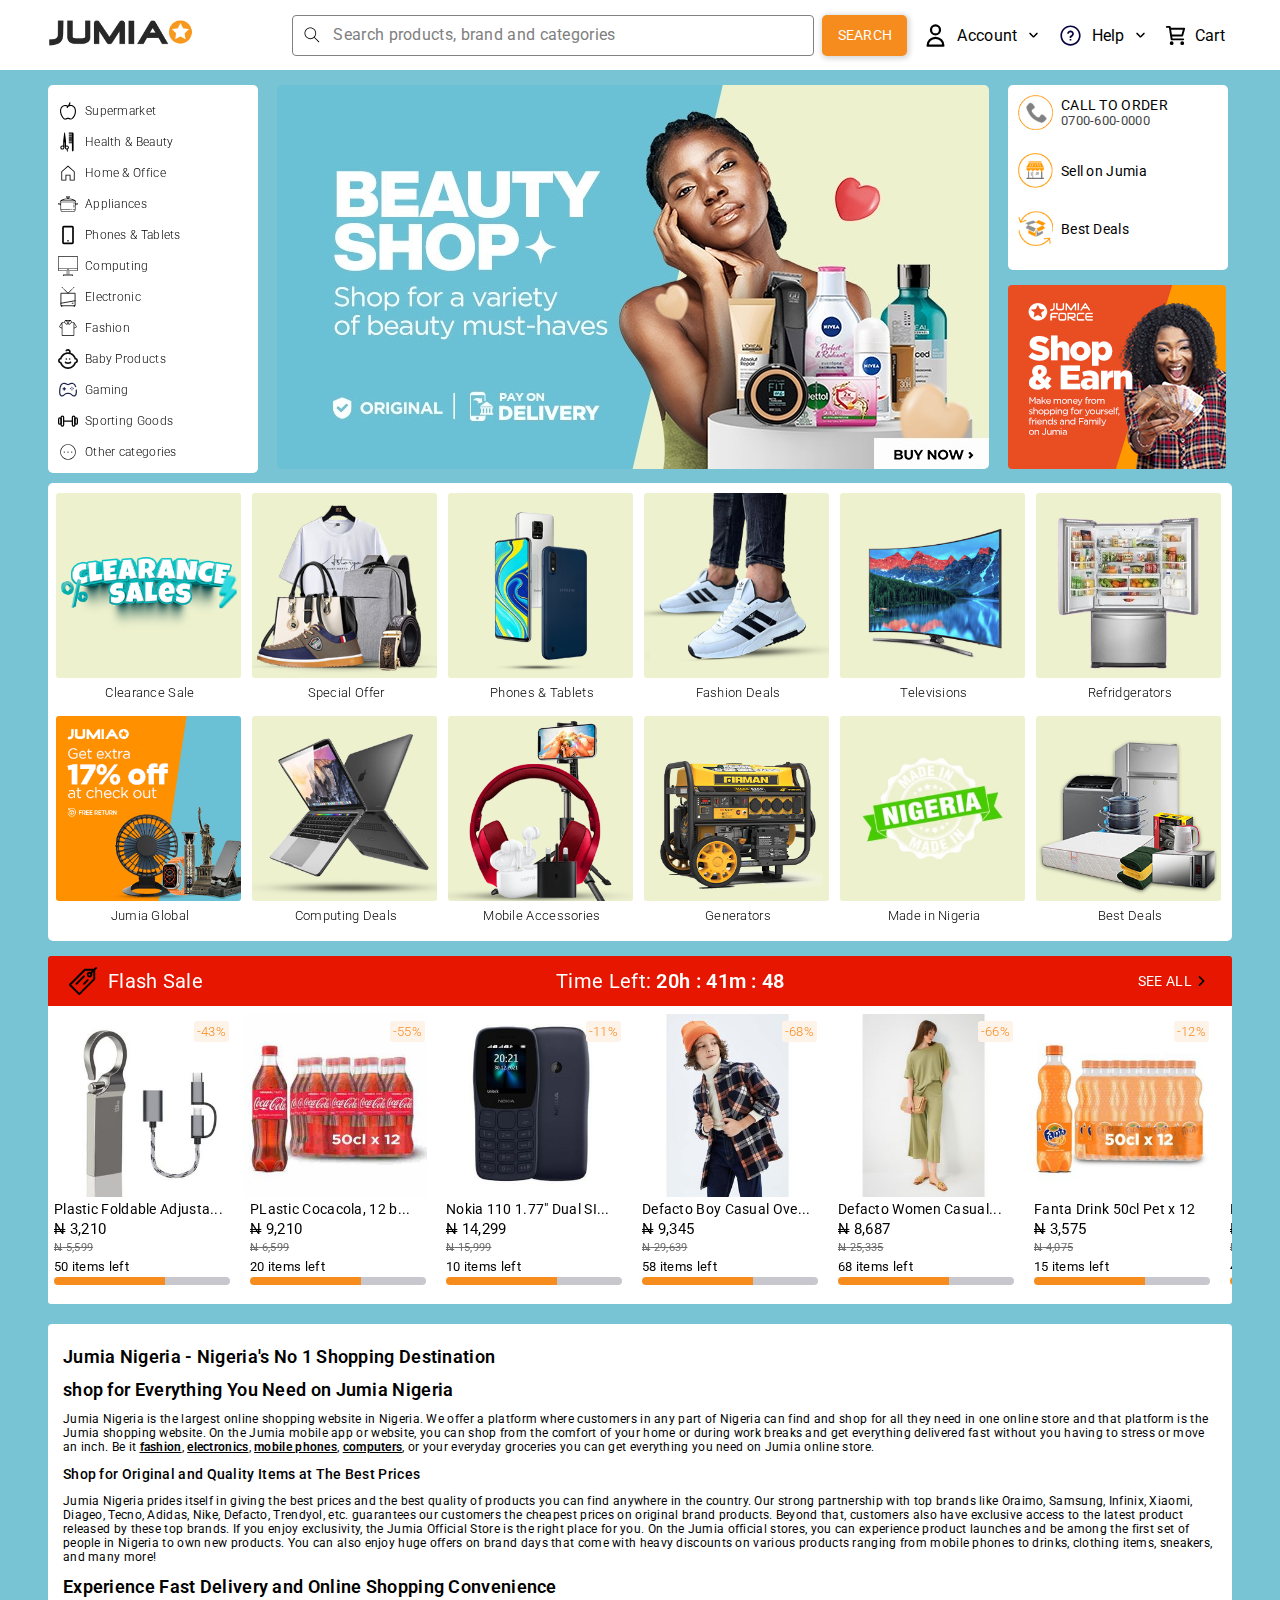
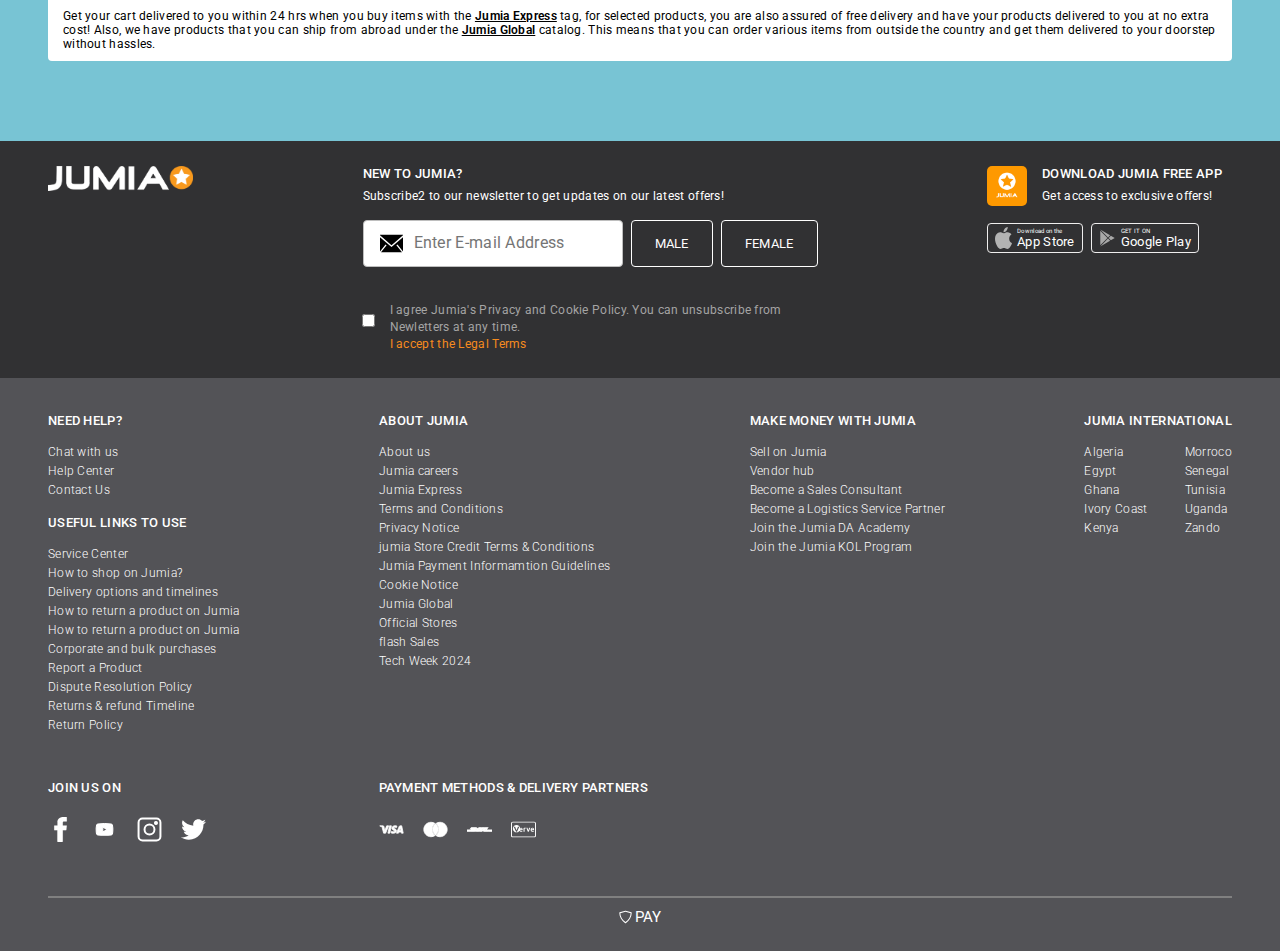
<file: html/jumia.html>
<!DOCTYPE html>
<html>
    <head>
        <title>Jumia Home page</title>
        <meta name="viewport" content="width=device-width, initial-scale=1.0">
       <!--<meta http-equiv="refresh" content="5">-->
       <link rel="preconnect" href="https://fonts.googleapis.com">
       <link rel="preconnect" href="https://fonts.gstatic.com" crossorigin>
       <link href="https://fonts.googleapis.com/css2?family=Roboto:ital,wght@0,100;0,300;0,400;0,500;0,700;0,900;1,100;1,300;1,400;1,500;1,700;1,900&display=swap" rel="stylesheet">
        <link rel="stylesheet" href="/css/jumia.css">
        <link rel="stylesheet" href="/css/header.css">
        <link rel="stylesheet" href="/css/first-grid.css">
        <link rel="stylesheet" href="/css/first-grid-hover.css">
        <link rel="stylesheet" href="/css/second-grid.css">
        <link rel="stylesheet" href="/css/footer.css">
        <link rel="stylesheet" href="/css/other-info.css">
    </head>

    <body>
    <div class="body">

        <div class="test">
            <div class="header">
                <div class="left-section">
                    <img src="/icons/Jumia-Logo.png">
                </div>
                <div class="right-section">
                                    <div class="middle-section">
                    <div class="middle1">
                        <div class="search-div">
                            <img src="/icons/search.svg">
                            <input type="text" class="search" placeholder="Search products, brand and categories" size="50">
                        </div>
                        <button class="search-btn">SEARCH</button>
                    </div>
                </div>
                    <div class="one">
                        <img class="user" src="/icons/user.svg">
                        <div>Account</div>
                        <img class="dropdown" src="/icons/dropdown.svg">
                    </div>
                    <div class="one">
                        <img class="user" src="/icons/help.svg">
                        <div>Help</div>
                        <img class="dropdown" src="/icons/dropdown.svg">
                    </div>
                    <div class="one">
                        <img class="user uwer" src="/icons/cart.svg">
                        <div>Cart</div>
                    </div>
                </div>
            </div>
        </div>


        <div class="first-grid">
            <div class="side-container">
                <div class="side">
                    <img class="side-icon" src="/icons/apple.svg">
                    <div class="side-main-text">Supermarket</div>
                    <div class="hover-container hover1">
                        <div class="hrt"></div>
                        <div class="first-row">
                            <div class="hover-head1">
                                <p class="heading">FOOD CUPBOARD</p>
                                <hr class="hrl">
                                <p class="normal">Grains & Rice</p>
                                <p class="normal">Pasta & Noodles</p>
                                <p class="normal">Breakfast Foods</p>
                                <p class="normal">Herbs, Spices & Seasoning</p>
                                <p class="normal">Flours & Meals</p>
                                <p class="normal">Malt Drinks</p>
                                <p class="normal">Coffee</p>
                                <p class="normal">Water</p>
                                <p class="normal">Cooking Oil</p>
                                <p class="normal">Juices</p>
                                <p class="normal">Canned & Packaged Foods</p>
                                <p class="normal">Candy & Chocolate</p>
                                <p class="normal">Syrups, Sugars & Sweeteners</p>
                            </div>
                        </div>
                        <div class="second-row">
                            <div class="hover-head">
                                <p class="heading">BEVERAGES</p>
                                <hr class="hrl">
                                <p class="normal">Soft Drink</p>
                                <p class="normal">Milk & Cream</p>
                                <p class="normal">Enery Drink</p>
                                <p class="normal">Bottled Beverages</p>
                            </div>
                            <div class="hover-head-under">
                                <p class="heading">HOUSEHOLD CLEANING</p>
                                <hr class="hrl">
                                <p class="normal">Laundry</p>
                                <p class="normal">Air Freshners</p>
                                <p class="normal">Toilet Paper & Wipes</p>
                                <p class="normal">Bathroom Cleaners</p>
                                <p class="normal">Bathroom Cleaners</p>
                                <p class="normal">Dishwashing</p>
                                <p class="normal">Cleaning Tools</p>
                            </div>
                            <div class="hover-head-under">
                                <p class="heading">BEER, WINE & SPIRITS</p>
                                <hr class="hrl">
                                <p class="normal">Beers</p>
                                <p class="normal">Vodka</p>
                                <p class="normal">Red Wine</p>
                                <p class="normal">Champagne & Sparkling wine</p>
                            </div>
                        </div>
                        <div class="third-row">
                            <div>
                                <p class="heading">BABY PRODUCTS</p>
                                <hr class="hrl">
                                <p class="normal">Disposable Diapers</p>
                                <p class="normal">Bottle Feeding</p>
                                <p class="normal">Wipes & Refill</p>
                            </div>
                        </div>
                    </div>
                </div>
                <div class="side">
                    <img class="side-icon" src="/icons/beauty.svg">
                    <div class="side-main-text">Health & Beauty</div>
                    <div class="hover-container hover2">
                        <div class="hrt"></div>
                        <div class="first-row">
                            <div class="hover-head20">
                                <p class="heading">MAKE UP</p>
                                <hr class="hrl">
                                <p class="normal">Concealers & Color Correctors</p>
                                <p class="normal">Foundation</p>
                                <p class="normal">Powder</p>
                                <p class="normal">Lipstick</p>
                                <p class="normal">Eyeliner & Kajal</p>
                                <p class="normal">Mascara</p>
                            </div>
                            <div class="hover-head20 margin">
                                <p class="heading">PERSONAL CARE</p>
                                <hr class="hrl">
                                <p class="normal">Skin Care</p>
                                <p class="normal">Bath & Bathing Accessories</p>
                                <p class="normal">Sunscreens & Tanning Products</p>
                                <p class="normal">Contraceptives & Lubricants</p>
                                <p class="normal">Piercing & Tattoo Supplies</p>
                                <p class="normal">Deodorants & Antirespirants</p>
                                <p class="normal">Lip Care</p>
                            </div>
                        </div>
                        <div class="second-row">
                            <div class="hover-head">
                                <p class="heading">FRAGRANCES</p>
                                <hr class="hrl">
                                <p class="normal">Women's</p>
                                <p class="normal">Men's</p>
                            </div>
                            <div class="hover-head">
                                <p class="heading margin2">HAIR CARE</p>
                                <hr class="hrl">
                                <p class="normal">Hair Accessories</p>
                                <p class="normal">Hair Cutting Tools</p>
                                <p class="normal">Shampoo & Conditioner</p>
                                <p class="normal">Wigs & Accessories</p>
                            </div>
                            <div class="hover-head">
                                <p class="heading">ORAL CARE</p>
                                <hr class="hrl">
                                <p class="normal">Teeth Whitening</p>
                                <p class="normal">Toothbrushes</p>
                                <p class="normal">Toothpaste</p>
                            </div>
                        </div>
                        <div class="third-row">
                            <div class="hover-head">
                                <p class="heading">HEALTH CARE</p>
                                <hr class="hrl">
                                <p class="normal">First Aid</p>
                                <p class="normal">Medical Supplies & Equipment</p>
                                <p class="normal">ALternative Medicine</p>
                                <p class="normal">Feminine Care</p>
                                <p class="normal">Diabetes Care</p>
                            </div>
                            <div class="hover-head">
                                <p class="heading">VITAMINS & DIETARY SUPPLEMENTS</p>
                                <hr class="hrl">
                                <p class="normal">Herbal Suppplements</p>
                                <p class="normal">Vitamins & Minerals</p>
                                <p class="normal">Supplements</p>
                                <p class="normal">Multi & Parental Vitamins</p>
                            </div>
                        </div>
                    </div>
                </div>
                <div class="side">
                    <img class="side-icon" src="/icons/home.svg">
                    <div class="side-main-text">Home & Office</div>
                    <div class="hover-container hover3">
                        <div class="hrt"></div>
                        <div class="first-row">
                            <div class="hover-head3">
                                <p class="heading">HOME & KITCHEN</p>
                                <hr class="hrl">
                                <p class="normal">Bath</p>
                                <p class="normal">Bedding</p>
                                <p class="normal">Home Decor</p>
                                <p class="normal">Home Furniture</p>
                                <p class="normal">Vacuums & Floor Care</p>
                                <p class="normal">Wall Art</p>
                                <p class="normal">Cookware</p>
                                <p class="normal">Bakeware</p>
                                <p class="normal">Small Appliances</p>
                                <p class="normal">Cutlery & Knife Accessories</p>
                            </div>
                        </div>
                        <div class="second-row">
                            <div class="hover-head3">
                                <p class="heading">OFFICE PRODUCTS</p>
                                <hr class="hrl">
                                <p class="normal">Office & school Supplies</p>
                                <p class="normal">Office & Furniture Lighting</p>
                                <p class="normal">Packaging Materials</p>
                            </div>
                        </div>
                        <div class="third-row">
                            <div class="hover-head3">
                                <p class="heading">HOME & KITCHEN FURNITURE</p>
                                <hr class="hrl">
                                <p class="normal">Kitchen & Dining</p>
                                <p class="normal">Lighting</p>
                                <p class="normal">Stationery</p>
                                <p class="normal">Storage & Organization</p>
                            </div>
                        </div>
                    </div>
                </div>
                <div class="side">
                    <img class="side-icon" src="/icons/pot.svg">
                    <div class="side-main-text">Appliances</div>
                    <div class="hover-container hover4">
                        <div class="hrt"></div>
                        <div class="first-row">
                            <div class="hover-head">
                                <p class="heading">SMALL APPLIANCES</p>
                                <hr class="hrl">
                                <p class="normal">Blenders</p>
                                <p class="normal">Deep Fryers</p>
                                <p class="normal">Juicers</p>
                                <p class="normal">Air Fryers</p>
                                <p class="normal">Rice Cookers</p>
                                <p class="normal">Toasters & Ovens</p>
                                <p class="normal">Microwaves</p>
                                <p class="normal">Bundles</p>
                                <p class="normal">Vacuum Cleaners</p>
                                <p class="normal">Kettles</p>
                                <p class="normal">Yam Pounders</p>
                                <p class="normal">Irons</p>
                            </div>
                        </div>
                        <div class="second-row">
                            <div class="hover-head">
                                <p class="heading">LARGE APPLIANCES</p>
                                <hr class="hrl">
                                <p class="normal">Washing Machines</p>
                                <p class="normal">Fridges</p>
                                <p class="normal">Freezers</p>
                                <p class="normal">Air Conditioners</p>
                                <p class="normal">Heaters</p>
                                <p class="normal">Fans</p>
                                <p class="normal">Air Purifiers</p>
                                <p class="normal">Water Dispensers</p>
                                <p class="normal">Generators & Inverters</p>
                            </div>
                        </div>
                        <div class="third-row">
                            <div>
                                <p class="normal">Nexus</p>
                                <p class="normal">TCL</p>
                                <p class="normal">Hisense</p>
                                <p class="normal">PolyStar</p>
                            </div>
                        </div>
                    </div>
                </div>
                <div class="side">
                    <img class="side-icon" src="/icons/phone.svg">
                    <div class="side-main-text">Phones & Tablets</div>
                    <div class="hover-container hover5">
                        <div class="hrt"></div>
                        <div class="first-row">
                            <div class="hover-head">
                                <p class="heading">MOBILE PHONES</p>
                                <hr class="hrl">
                                <p class="normal">Smartphones</p>
                                <p class="normal">Android Phones</p>
                                <p class="normal">iPhones</p>
                                <p class="normal">Basic Phones</p>
                                <p class="normal">Refurbished Phones</p>
                                <p class="normal">Rugged Phones</p>
                            </div>
                            <div class="hover-head">
                                <p class="heading">TABLETS</p>
                                <hr class="hrl">
                                <p class="normal">iPad</p>
                                <p class="normal">Android Tablets</p>
                                <p class="normal">Educational Tablets</p>
                                <p class="normal">Table Accessories</p>
                            </div>
                        </div>
                        <div class="second-row">
                            <div class="hover-head">
                                <p class="heading">MOBILE ACCESSORIES</p>
                                <hr class="hrl">
                                <p class="normal">Accessory Kits</p>
                                <p class="normal">Adapter</p>
                                <p class="normal">Batteries</p>
                                <p class="normal">Battery Chargers</p>
                                <p class="normal">Bluetooth Headsets</p>
                                <p class="normal">Cables</p>
                                <p class="normal">Car Accessories</p>
                                <p class="normal">Chargers</p>
                                <p class="normal">Earphones & Headsets</p>
                                <p class="normal">MicroSD Cards</p>
                                <p class="normal">Screenn Protectors</p>
                                <p class="normal">Selfie Sticks & Tripods</p>
                                <p class="normal">Smart Watches</p>
                                <p class="normal">Power Banks</p>
                            </div>
                        </div>
                        <div class="third-row">
                            <div class="hover-head">
                                <p class="heading">TOP SMARTPHONES</p>
                                <hr class="hrl">
                                <p class="normal">iPhone 15 & 15 Pro Max</p>
                                <p class="normal">Samsung Galaxy S24 & S24 Ultra</p>
                                <p class="normal">Tecno Spark 20 & 20 Pro</p>
                                <p class="normal">itel S23 & S23 PLus</p>
                                <p class="normal">Infinix Smart 8</p>
                                <p class="normal">Xioami redmi 13c</p>
                                <p class="normal">Tecno Pop 8</p>
                                <p class="normal">itel A70</p>
                            </div>
                            <div class="hover-head">
                                <p class="heading">TOP PHONE BRANDS</p>
                                <hr class="hrl">
                                <p class="normal">Samsung</p>
                                <p class="normal">Apple</p>
                                <p class="normal">Xiaomi</p>
                                <p class="normal">itel</p>
                                <p class="normal">Tecno</p>
                            </div>
                        </div>
                    </div>
                </div>
                <div class="side">
                    <img class="side-icon" src="/icons/computer.svg">
                    <div class="side-main-text">Computing</div>
                    <div class="hover-container hover6">
                        <div class="hrt"></div>
                        <div class="first-row">
                            <div class="hover-head4">
                                <p class="heading">COMPUTERS</p>
                                <hr class="hrl">
                                <p class="normal">Desktops</p>
                                <p class="normal">Laptops</p>
                                <p class="normal">Macbooks</p>
                                <p class="normal">Gaming Laptops</p>
                                <p class="normal">HP Elitebook</p>
                                <p class="normal">Dell Latitude</p>
                                <p class="normal">Lenovo Thinkpad</p>
                                <p class="normal">Asus Zenbook</p>
                            </div>
                            <div class="hover-head4">
                                <p class="heading">DATA STORAGE</p>
                                <hr class="hrl">
                                <p class="normal">External Hard Drives</p>
                                <p class="normal">USB Flash Drives</p>
                                <p class="normal">External Solid State</p>
                            </div>
                        </div>
                        <div class="second-row">
                            <div class="hover-head4">
                                <p class="heading">PRINTERS</p>
                                <hr class="hrl">
                                <p class="normal">Inkjet Printers</p>
                                <p class="normal">Laser Printers</p>
                                <p class="normal">Printer Ink & Toner</p>
                            </div>
                            <div class="hover-head4">
                                <p class="heading">COMPUTER ACCESSORIES</p>
                                <hr class="hrl">
                                <p class="normal">keyboard & Mice</p>
                                <p class="normal">PC Gaming Hardware</p>
                                <p class="normal">Uninterrupted Power Supply</p>
                                <p class="normal">Memory Cards</p>
                                <p class="normal">Batteries</p>
                                <p class="normal">Scanners</p>
                                <p class="normal">Bluetooth Keyboards</p>
                                <p class="normal">Bluetooth Mouse</p>
                            </div>
                        </div>
                        <div class="third-row">
                            <div class="hover-head4">
                                <p class="heading">TOP BRANDS</p>
                                <hr class="hrl">
                                <p class="normal">HP</p>
                                <p class="normal">Lenovo</p>
                                <p class="normal">Apple</p>
                                <p class="normal">ASUS</p>
                                <p class="normal">Huawei</p>
                                <p class="normal">Microsoft</p>
                                <p class="normal">KIngston</p>
                                <p class="normal">Seagate</p>
                                <p class="normal">Samsung</p>
                                <p class="normal">Sandisk</p>
                                <p class="normal">Toshiba</p>
                            </div>
                        </div>
                    </div>
                </div>
                <div class="side">
                    <img class="side-icon" src="/icons/television.svg">
                    <div class="side-main-text">Electronic</div>
                    <div class="hover-container hover7">
                        <div class="hrt"></div>
                        <div class="first-row">
                            <div class="hover-head">
                                <p class="heading">TELEVISION & VIDEO</p>
                                <hr class="hrl">
                                <p class="normal">Televisions</p>
                                <p class="normal">Smart TVs</p>
                                <p class="normal">LED & LCD TVs</p>
                                <p class="normal">QLED & OLED TVs</p>
                                <p class="normal">Curved TVs</p>
                                <p class="normal">LG TV</p>
                                <p class="normal">Hisesne TV</p>
                                <p class="normal">Samsung TV</p>
                                <p class="normal">Smart TV 32 Inches</p>
                                <p class="normal">Smart TV 43 Inches</p>
                                <p class="normal">Smart TV 55 Inches</p>
                                <p class="normal">TV Accessories</p>
                                <p class="normal">DVD Players & Recorders</p>
                            </div>
                        </div>
                        <div class="second-row">
                            <div class="hover-head">
                                <p class="heading">CAMERAS & PHOTOS</p>
                                <hr class="hrl">
                                <p class="normal">Digital Cameras</p>
                                <p class="normal">Projectors</p>
                                <p class="normal">VIdeo surveillance</p>
                                <p class="normal">CCTV Cameras</p>
                                <p class="normal">Campact Cameras</p>
                                <p class="normal">SLR DIgital Camera</p>
                                <p class="normal">Professional Video Cameras</p>
                                <p class="normal">Sport &b Action Cameras</p>
                                <p class="normal">Instant Cameras</p>
                                <p class="normal">Drones with Camera</p>
                                <p class="normal">Nikon</p>
                            </div>
                        </div>
                        <div class="third-row">
                            <div class="hover-head">
                                <p class="heading">HOME AUDIO</p>
                                <hr class="hrl">
                                <p class="normal">Home Theatre System</p>
                                <p class="normal">Recievers & Amplifiers</p>
                                <p class="normal">LG Home Theater System</p>
                                <p class="normal">Hisense Sound Bar</p>
                                <p class="normal">Bluetooth Speakers</p>
                                <p class="normal">Subwoofers</p>
                                <p class="normal">LG</p>
                                <p class="normal">JBL</p>
                            </div>
                            <div class="hover-head">
                                <p class="heading">GENERATORS & PORTABLE POWER</p>
                                <hr class="hrl">
                                <p class="normal">Generators</p>
                                <p class="normal">Power Inverters</p>
                                <p class="normal">Solar & Wind Power</p>
                                <p class="normal">Stabilizers</p>
                                <p class="normal">Batteries</p>
                                <p class="normal">Lithium Battery</p>
                                <p class="normal">Battery Charger</p>
                            </div>
                        </div>
                    </div>
                </div>
                <div class="side">
                    <img class="side-icon" src="/icons/shirt.svg">
                    <div class="side-main-text">Fashion</div>
                    <div class="hover-container hover8">
                        <div class="hrt"></div>
                        <div class="first-row">
                            <div class="hover-head">
                                <p class="heading">WOMEN'S FASHION</p>
                                <hr class="hrl">
                                <p class="normal">Clothing</p>
                                <p class="normal">Shoes</p>
                                <p class="normal">Accessories</p>
                                <p class="normal">Handbags & Wallet</p>
                                <p class="normal">Underwear & Sleepwear</p>
                                <p class="normal">Maternity</p>
                                <p class="normal">Dresses</p>
                                <p class="normal">Traditional</p>
                                <p class="normal">Beach & Swimwear</p>
                                <p class="normal">Flats</p>
                                <p class="normal">Women Costumes & Accessories</p>
                            </div>
                            <div class="hover-head">
                                <p class="heading">KID'S FASHION</p>
                                <hr class="hrl">
                                <p class="normal">Boy's Fashion</p>
                                <p class="normal">Girl's Fashion</p>
                            </div>
                        </div>
                        <div class="second-row">
                            <div class="hover-head">
                                <p class="heading">MEN'S FASHION</p>
                                <hr class="hrl">
                                <p class="normal">Clothing</p>
                                <p class="normal">Shoea</p>
                                <p class="normal">Accessories</p>
                                <p class="normal">Traditional & Cultural wear</p>
                                <p class="normal">T-Shirts</p>
                                <p class="normal">Polo shirts</p>
                                <p class="normal">Trousers & Chinos</p>
                                <p class="normal">Sneakers</p>
                                <p class="normal">Jewelry</p>
                                <p class="normal">Jerseys</p>
                            </div>
                            <div class="hover-head">
                                <p class="heading">ALL FASHION</p>
                                <hr class="hrl">
                                <p class="normal">Fabrics</p>
                                <p class="normal">Luggage & Travel Gear</p>
                                <p class="normal">Multi-Pack</p>
                                <p class="normal">Traditional & Cultural wear</p>
                                <p class="normal">Uniforms, Work & Safety</p>
                                <p class="normal">Wedding</p>
                            </div>
                        </div>
                        <div class="third-row">
                            <div class="hover-head">
                                <p class="heading">WATCHES</p>
                                <hr class="hrl">
                                <p class="normal">Men's watches</p>
                                <p class="normal">Women's watches</p>
                            </div>
                            <div class="hover-head">
                                <p class="heading">SUNGLASSES</p>
                                <hr class="hrl">
                                <p class="normal">Men's Sunglasses</p>
                                <p class="normal">Women's Sunglasses</p>
                            </div>
                            <div class="hover-head">
                                <p class="heading">TOP BRANDS</p>
                                <hr class="hrl">
                                <p class="normal">Adidas</p>
                                <p class="normal">DeFacto</p>
                                <p class="normal">Nike</p>
                            </div>
                        </div>
                    </div>
                </div>
                <div class="side">
                    <img class="side-icon" src="/icons/baby.svg">
                    <div class="side-main-text">Baby Products</div>
                    <div class="hover-container hover9">
                        <div class="hrt"></div>
                        <div class="first-row">
                            <div class="hover-head">
                                <p class="heading">APPAREL & ACCESSORIES</p>
                                <hr class="hrl">
                                <p class="normal">Baby Boys</p>
                                <p class="normal">Baby Girl</p>
                            </div>
                            <div class="hover-head">
                                <p class="heading">DIAPERING</p>
                                <hr class="hrl">
                                <p class="normal">Disposable Diapers </p>
                                <p class="normal">Diaper Bags</p>
                                <p class="normal">Wipes & Holders</p>
                            </div>
                            <div class="hover-head">
                                <p class="heading">BABY & TODDLER TOYS</p>
                                <hr class="hrl">
                                <p class="normal">Activity Play Centers</p>
                                <p class="normal">Music & Sound</p>
                                <p class="normal">Bath Toys</p>
                            </div>
                        </div>
                        <div class="second-row">
                            <div class="hover-head">
                                <p class="heading">BATHING & SKIN CARE</p>
                                <hr class="hrl">
                                <p class="normal">Washcloths & Towels</p>
                                <p class="normal">Grooming & Healthcare Kits</p>
                                <p class="normal">Skin Care</p>
                                <p class="normal">Bathing Tubs & seats</p>
                                <p class="normal">Bathroom Safety</p>
                            </div>
                            <div class="hover-head">
                                <p class="heading">FEEDING</p>
                                <hr class="hrl">
                                <p class="normal">Bibs & Burp Cloths</p>
                                <p class="normal">Breastfeeding</p>
                                <p class="normal">Bottle-Feeding</p>
                                <p class="normal">Pacifiers & Accessories</p>
                                <p class="normal">Food Storage</p>
                                <p class="normal">Highchairs & Booster Seats</p>
                                <p class="normal">Solid Feeding</p>
                            </div>
                        </div>
                        <div class="third-row">
                            <div class="hover-head">
                                <p class="heading">GEAR</p>
                                <hr class="hrl">
                                <p class="normal">Backpacks & Carriers</p>
                                <p class="normal">Swings, Jumpers & Bouncers</p>
                                <p class="normal">Walkers</p>
                            </div>
                        </div>
                    </div>
                </div>
                <div class="side">
                    <img class="side-icon" src="/icons/gamepad.svg">
                    <div class="side-main-text">Gaming</div>
                    <div class="hover-container hover10">
                        <div class="hrt"></div>
                        <div class="first-row">
                            <div class="hover-head">
                                <p class="heading">PLAYSTATION</p>
                                <hr class="hrl">
                                <p class="normal">Playstation 5</p>
                                <p class="normal">Playstation 4</p>
                                <p class="normal">PLaystation 3</p>
                                <p class="normal">Playstation</p>
                                <p class="normal">PLaystation Vita</p>
                            </div>
                            <div class="hover-head">
                                <p class="heading">XBOX</p>
                                <hr class="hrl">
                                <p class="normal">XBOX One</p>
                                <p class="normal">XBOX 360</p>
                                <p class="normal">XBOX</p>
                            </div>
                        </div>
                        <div class="second-row">
                            <div class="hover-head">
                                <p class="heading">NINTENDO</p>
                                <hr class="hrl">
                                <p class="normal">Nintendo 3DS</p>
                                <p class="normal">Nintendo DS</p>
                                <p class="normal">Nintendo Switch</p>
                                <p class="normal">Nintendo Wii</p>
                            </div>
                        </div>
                        <div class="third-row">
                            <div class="hover-head">
                                <p class="heading">TOP GAMES</p>
                                <hr class="hrl">
                                <p class="normal">FIFA '23 PS5</p>
                                <p class="normal">PES '23 PS4</p>
                                <p class="normal">God of War</p>
                                <p class="normal">Spiderman</p>
                                <p class="normal">Call of Duty</p>
                                <p class="normal">Assassin's Creed Valhalla</p>
                                <p class="normal">The Last Of Us</p>
                                <p class="normal">The Witcher 3</p>
                                <p class="normal">Metal Gear Solid</p>
                                <p class="normal">Fallout</p>
                                <p class="normal">Madden NFL</p>
                                <p class="normal">far Cry</p>
                                <p class="normal">Grand Theft Auto</p>
                            </div>
                        </div>
                    </div>    
                </div>
                <div class="side">
                    <img class="side-icon" src="/icons/dumbell.svg">
                    <div class="side-main-text">Sporting Goods</div>
                    <div class="hover-container hover11">
                        <div class="hrt"></div>
                        <div class="first-row">
                            <div class="hover-head">
                                <p class="heading">CARDIO TRAINING</p>
                                <hr class="hrl">
                                <p class="normal">Exercise Bikes</p>
                                <p class="normal">Treadmills</p>
                                <p class="normal">Elliptical Trainer</p>
                            </div>
                            <div class="hover-head">
                                <p class="heading">STRENGTH TRAINING EQUIPMENT</p>
                                <hr class="hrl">
                                <p class="normal">Core & Abdominal Trainers</p>
                                <p class="normal">Dumbbells</p>
                                <p class="normal">Bars</p>
                            </div>
                            <div class="hover-head">
                                <p class="heading">ACCESSORIES</p>
                                <hr class="hrl">
                                <p class="normal">Exercise Bands</p>
                                <p class="normal">Exercise Mats</p>
                                <p class="normal">Jump Ropes</p>
                                <p class="normal">SPorts Clothing</p>
                            </div>
                        </div>
                        <div class="second-row">
                            <div class="hover-head">
                                <p class="heading">TEAM SPORTS</p>
                                <hr class="hrl">
                                <p class="normal">Basketball</p>
                                <p class="normal">Team Sport Accessories</p>
                                <p class="normal">Tennis & Racquet Sports</p>
                                <p class="normal">Swimming</p>
                            </div>
                            <div class="hover-head">
                                <p class="heading">OUTDOOR & ADVENTURE</p>
                                <hr class="hrl">
                                <p class="normal">Cycling</p>
                                <p class="normal">Running</p>
                            </div>
                        </div>
                        <div class="third-row"></div>
                    </div>

                </div>
                <div class="side">
                    <img class="side-icon" src="/icons/dots.svg">
                    <div class="side-main-text">Other categories</div>
                    <div class="hover-container hover12">
                        <div class="hrt"></div>
                        <div class="first-row">
                            <div class="hover-head">
                                <p class="heading">TOYS & GAMES</p>
                                <hr class="hrl">
                                <p class="normal">Games</p>
                                <p class="normal">Dress Up & Pretend Play</p>
                                <p class="normal">Sports & Outdoor Play</p>
                                <p class="normal">Top, Toys & Games</p>
                            </div>
                            <div class="hover-head">
                                <p class="heading">MISCELLANEOUS</p>
                                <br>
                            </div>
                            <div class="hover-head">
                                <p class="heading">BOOKS, MOVIES AND MUSIC</p>
                                <br>
                            </div>
                            <div class="hover-head">
                                <p class="heading">MUSICAL INSTRUMENTS</p>
                                <br>
                            </div>
                            <div class="hover-head">
                                <p class="heading">PET SUPPLIES</p>
                                <br>
                            </div>
                            <div class="hover-head">
                                <p class="heading">JUMIA GLOBAL</p>
                                <br>
                            </div>
                        </div>
                        <div class="second-row">
                            <div class="hover-head">
                                <p class="heading">OFFICIAL STORES</p>
                                <hr class="hrl">
                                <p class="normal">Adidas</p>
                                <p class="normal">Nestle</p>
                                <p class="normal">Xiaomi</p>
                                <p class="normal">Nivea</p>
                                <p class="normal">Apple</p>
                                <p class="normal">Intel</p>
                                <p class="normal">Reckitt Benckiser</p>
                                <p class="normal">Binatone</p>
                                <p class="normal">Nexus</p>
                            </div>
                        </div>
                        <div class="third-row">
                            <div class="hover-head">
                                <p class="heading">GROCERY</p>
                                <hr class="hrl">
                                <p class="normal">Food Cupboards</p>
                                <p class="normal">Baby Products</p>
                                <p class="normal">Plastic & Paper Products</p>
                                <p class="normal">Drinks</p>
                                <p class="normal">Hygiene</p>
                                <p class="normal">Household Cleaning</p>
                                <p class="normal">Beer, wine & Spirits</p>
                            </div>
                            <div class="hover-head">
                                <p class="heading">GARDEN & OUTDOORS</p>
                                <hr class="hrl">
                                <p class="normal">Power</p>
                            </div>
                            <div class="hover-head">
                                <p class="heading">INDUSTRIAL & SCIENTIFIC</p>
                                <br>
                            </div>
                            <div class="hover-head">
                                <p class="heading">SERVICES</p>
                                <br>
                            </div>
                        </div>
                    </div>
                </div>
            </div>

            <div class="middle-container">
                <div>
                    <img class="big-img" src="/thumbnails/nivea2.jpeg">
                </div>
                <div>
                    <img class="big-img" src="/thumbnails/swipe1.png">
                </div>
                <div>
                    <img class="big-img" src="/thumbnails/starlinks.jpeg">
                </div>
                <div>
                    <img class="big-img" src="/thumbnails/flash-sales.jpeg">
                </div>
                <div>
                    <img class="big-img" src="/thumbnails/nivea.png">
                </div>
                <div>
                    <img class="big-img" src="/thumbnails/stock.png">
                </div>
                <div>
                    <img class="big-img" src="/thumbnails/xiaomi.jpeg">
                </div>
            </div>
            <div class="right-container1">
                <div class="right-1">
                    <img src="/icons/call.png">
                    <div>
                        <p>CALL TO ORDER</p>
                        <p class="no2">0700-600-0000</p>
                    </div>
                </div>
                <div class="right-1">
                    <img src="/icons/icone-seller.png">
                    <div>Sell on Jumia</div>
                </div>
                <div class="right-1">
                    <img src="/icons/best-deals.png">
                    <div>Best Deals</div>
                </div>
            </div>
            <div class="right-container2">
                <img src="/thumbnails/shop_earn.png">
            </div>
        </div>

        <section class="second-section">
            <div class="second-grid">
                <div class="inner2">
                    <img src="/thumbnails2/no1.png">
                    <div>Clearance Sale</div>
                </div>
                <div class="inner2">
                    <img src="/thumbnails2/no2.png">
                    <div>Special Offer</div>
                </div>
                <div class="inner2">
                    <img src="/thumbnails2/no3.png">
                    <div>Phones & Tablets</div>
                </div>
                <div class="inner2">
                    <img src="/thumbnails2/no4.png">
                    <div>Fashion Deals</div>
                </div>
                <div class="inner2">
                    <img src="/thumbnails2/no5.png">
                    <div>Televisions</div>
                </div>
                <div class="inner2">
                    <img src="/thumbnails2/no6.jpeg">
                    <div>Refridgerators</div>
                </div>
                <div class="inner2">
                    <img src="/thumbnails2/no7.png">
                    <div>Jumia Global</div>
                </div>
                <div class="inner2">
                    <img src="/thumbnails2/no8.png">
                    <div>Computing Deals</div>
                </div>
                <div class="inner2">
                    <img src="/thumbnails2/no9.png">
                    <div>Mobile Accessories</div>
                </div>
                <div class="inner2">
                    <img src="/thumbnails2/no10.png">
                    <div>Generators</div>
                </div>
                <div class="inner2">
                    <img src="/thumbnails2/no11.jpeg">
                    <div>Made in Nigeria</div>
                </div>
                <div class="inner2">
                    <img src="/thumbnails2/no12.png">
                    <div>Best Deals</div>
                </div>
            </div>
        </section>
        
        <section class="third-section">
            <div class="red">
                <div class="red1">
                    <img src="/icons/flash-sales.svg">
                    <div>Flash Sale</div>
                </div>
                <div class="red2">
                    Time Left: <span> &nbsp;20h : 41m : 48</span>
                </div>
                <div class="red3">
                    <div>SEE ALL</div>
                    <img src="/icons/dropdown.svg">
                </div>
            </div>
            <div class="white">
                <div class="one-white">
                    <div class="img-div">
                        <img src="/thumbnails2/1.jpeg">
                        <div>-43%</div>
                    </div>
                    <div class="smaller-info">
                        <div class="title">Plastic Foldable Adjusta...</div>
                        <div class="price"><span class="naira">N</span> 3,210</div>
                        <div class="canceled-price"><span class="naira">N</span> 5,599</div>
                        <div class="items-left">50 items left</div>
                        <div class="meter_s"></div>
                    </div>
                </div>
                <div class="one-white">
                    <div class="img-div">
                        <img src="/thumbnails2/2.jpeg">
                        <div>-55%</div>
                    </div>
                    <div class="smaller-info">
                        <div class="title">PLastic Cocacola, 12 b...</div>
                        <div class="price"><span class="naira">N</span> 9,210</div>
                        <div class="canceled-price"><span class="naira">N</span> 6,599</div>
                        <div class="items-left">20 items left</div>
                        <div class="meter_s"></div>
                    </div>
                </div>
                <div class="one-white">
                    <div class="img-div">
                        <img src="/thumbnails2/4.jpeg">
                        <div>-11%</div>
                    </div>
                    <div class="smaller-info">
                        <div class="title">Nokia 110 1.77" Dual SI...</div>
                        <div class="price"><span class="naira">N</span> 14,299</div>
                        <div class="canceled-price"><span class="naira">N</span> 15,999</div>
                        <div class="items-left">10 items left</div>
                        <div class="meter_s"></div>
                    </div>
                </div>
                <div class="one-white">
                    <div class="img-div">
                        <img src="/thumbnails2/5.jpeg">
                        <div>-68%</div>
                    </div>
                    <div class="smaller-info">
                        <div class="title">Defacto Boy Casual Ove...</div>
                        <div class="price"><span class="naira">N</span> 9,345</div>
                        <div class="canceled-price"><span class="naira">N</span> 29,639</div>
                        <div class="items-left">58 items left</div>
                        <div class="meter_s"></div>
                    </div>
                </div>
                <div class="one-white">
                    <div class="img-div">
                        <img src="/thumbnails2/6.jpeg">
                        <div>-66%</div>
                    </div>
                    <div class="smaller-info">
                        <div class="title">Defacto Women Casual...</div>
                        <div class="price"><span class="naira">N</span> 8,687</div>
                        <div class="canceled-price"><span class="naira">N</span> 25,335</div>
                        <div class="items-left">68 items left</div>
                        <div class="meter_s"></div>
                    </div>
                </div>
                <div class="one-white">
                    <div class="img-div">
                        <img src="/thumbnails2/7.jpeg">
                        <div>-12%</div>
                    </div>
                    <div class="smaller-info">
                        <div class="title">Fanta Drink 50cl Pet x 12</div>
                        <div class="price"><span class="naira">N</span> 3,575</div>
                        <div class="canceled-price"><span class="naira">N</span> 4,075</div>
                        <div class="items-left">15 items left</div>
                        <div class="meter_s"></div>
                    </div>
                </div>
                <div class="one-white">
                    <div class="img-div">
                        <img src="/thumbnails2/12.jpeg">
                        <div>-10%</div>
                    </div>
                    <div class="smaller-info">
                        <div class="title">Nestle Maggi Cubes Chi...</div>
                        <div class="price"><span class="naira">N</span> 1,160</div>
                        <div class="canceled-price"><span class="naira">N</span> 1,285</div>
                        <div class="items-left">46 items left</div>
                        <div class="meter_s"></div>
                    </div>
                </div>
                <div class="one-white">
                    <div class="img-div">
                        <img src="/thumbnails2/10.jpeg">
                        <div>-7%</div>
                    </div>
                    <div class="smaller-info">
                        <div class="title">Nexus Burner (4 + 0)...</div>
                        <div class="price"><span class="naira">N</span> 133,900</div>
                        <div class="canceled-price"><span class="naira">N</span> 143,900</div>
                        <div class="items-left">39 items left</div>
                        <div class="meter_s"></div>
                    </div>
                </div>
            </div>
        </section>
        
        <section class="other-info">
            <p class="big-head">
                Jumia Nigeria - Nigeria's No 1 Shopping Destination
            </p>
            <p class="big-head">shop for Everything You Need on Jumia Nigeria</p>
            <p class="writing">Jumia Nigeria is the largest online shopping website in Nigeria. We offer a platform where customers in any part of Nigeria can find and shop for all they need in one online store and that platform is the Jumia shopping website. On the Jumia mobile app or website, you can shop from the comfort of your home or during work breaks and get everything delivered fast without you having to stress or move an inch. Be it <span class="links2">fashion</span>, <span class="links2">electronics</span>, <span class="links2">mobile phones</span>, <span class="links2">computers</span>, or your everyday groceries you can get everything you need on Jumia online store.</p>
            <p class="small-head">Shop for Original and Quality Items at The Best Prices</p>
            <p class="writing">
                Jumia Nigeria prides itself in giving the best prices and the best quality of products you can find anywhere in the country. Our strong partnership with top brands like Oraimo, Samsung, Infinix, Xiaomi, Diageo, Tecno, Adidas, Nike, Defacto, Trendyol, etc. guarantees our customers the cheapest prices on original brand products. Beyond that, customers also have exclusive access to the latest product released by these top brands. If you enjoy exclusivity, the Jumia Official Store is the right place for you. On the Jumia official stores, you can experience product launches and be among the first set of people in Nigeria to own new products. You can also enjoy huge offers on brand days that come with heavy discounts on various products ranging from mobile phones to drinks, clothing items, sneakers, and many more!
            </p>
            <p class="big-head">
                Experience Fast Delivery and Online Shopping Convenience
            </p>
            <p class="writing">
                Get your cart delivered to you within 24 hrs when you buy items with the <span class="links2">Jumia Express</span> tag, for selected products, you are also assured of free delivery and have your products delivered to you at no extra cost! Also, we have products that you can ship from abroad under the <span class="links2">Jumia Global</span> catalog. This means that you can order various items from outside the country and get them delivered to your doorstep without hassles. 
            </p>
        </section>

    </div>

    <footer>
        <div class="footer1">
            <div class="first-footer">
                <div class="sec1">
                    <img src="/icons/jumia-white.png">
                </div>
                <div class="sec2">
                    <div>
                        <p class="sec1-head">NEW TO JUMIA?</p>
                        <p class="sec1-normal">Subscribe2 to our newsletter to get updates on our latest offers!</p>
                    </div>
                    <div class="class2">
                        <input class="email" type="email" placeholder="Enter E-mail Address">
                        <img src="/icons/email.svg">
                        <button class="email-button">MALE</button>
                        <button class="email-button">FEMALE</button>
                    </div>
                    <div class="class3">
                        <div class="checkbox-div">
                            <input type="checkbox" class="checkbox">
                        </div>
                        <div class="orange-div">
                            <p>I agree Jumia's Privacy and Cookie Policy. You can unsubscribe from Newletters at any time.</p>
                            <p class="orange">I accept the Legal Terms</p>
                        </div>
                    </div>
                </div>
                <div class="sec3">
                    <div class="sec3-1">
                        <div class="img-sec3">
                            <img src="/icons/jumia2.jpeg">
                        </div>
                        <div class="opop">
                            <p class="sec1-head">DOWNLOAD JUMIA FREE APP</p>
                            <p class="sec1-normal">Get access to exclusive offers!</p>
                        </div>
                    </div>
                    <div class="sec3-2">
                        <div class="outer">
                            <img class="just" src="/icons/apple-logo.svg">
                            <div class="tiny-yo">
                                <p class="tiny">Download on the</p>
                                <p class="bigger">App Store</p>
                            </div>
                        </div>
                        <div class="outer">
                            <img class="just" src="/icons/google-play.svg">
                            <div class="tiny-yo">
                                <p class="tiny">GET IT ON</p>
                                <p class="bigger">Google Play</p>
                            </div>
                        </div>
                    </div>
                </div>
            </div>
        </div>

        <div class="footer2">
            <div class="second-footer">
                <div class="top-11">
                    <div class="first-row-11">
                        <div class="section-11">
                            <p class="heading-11">NEED HELP?</p>
                            <p class="normal-11">Chat with us</p>
                            <p class="normal-11">Help Center</p>
                            <p class="normal-11">Contact Us</p>
                        </div>
                        <div class="section-11">
                            <p class="heading-11">USEFUL LINKS TO USE</p>
                            <p class="normal-11">Service Center</p>
                            <p class="normal-11">How to shop on Jumia?</p>
                            <p class="normal-11">Delivery options and timelines</p>
                            <p class="normal-11">How to return a product on Jumia</p>
                            <p class="normal-11">How to return a product on Jumia</p>
                            <p class="normal-11">Corporate and bulk purchases</p>
                            <p class="normal-11">Report a Product</p>
                            <p class="normal-11">Dispute Resolution Policy</p>
                            <p class="normal-11">Returns & refund Timeline</p>
                            <p class="normal-11">Return Policy</p>
                        </div>
                    </div>
                    <div class="second-row-11">
                        <div class="section-11">
                            <p class="heading-11">ABOUT JUMIA</p>
                            <p class="normal-11">About us</p>
                            <p class="normal-11">Jumia careers</p>
                            <p class="normal-11">Jumia Express</p>
                            <p class="normal-11">Terms and Conditions</p>
                            <p class="normal-11">Privacy Notice</p>
                            <p class="normal-11">jumia Store Credit Terms & Conditions</p>
                            <p class="normal-11">Jumia Payment Informamtion Guidelines</p>
                            <p class="normal-11">Cookie Notice</p>
                            <p class="normal-11">Jumia Global</p>
                            <p class="normal-11">Official Stores</p>
                            <p class="normal-11">flash Sales</p>
                            <p class="normal-11">Tech Week 2024</p>
                        </div>
                    </div>
                    <div class="third-row-11">
                        <div class="section-11">
                            <p class="heading-11">MAKE MONEY WITH JUMIA</p>
                            <p class="normal-11">Sell on Jumia</p>
                            <p class="normal-11">Vendor hub</p>
                            <p class="normal-11">Become a Sales Consultant</p>
                            <p class="normal-11">Become a Logistics Service Partner</p>
                            <p class="normal-11">Join the Jumia DA Academy</p>
                            <p class="normal-11">Join the Jumia KOL Program</p>
                        </div>
                    </div>
                    <div class="fourth-row-11">
                        <div class="section-11">
                            <p class="heading-11">JUMIA INTERNATIONAL</p>
                            <div class="oka0">
                                <div class="section-11">
                                    <p class="normal-11">Algeria</p>
                                    <p class="normal-11">Egypt</p>
                                    <p class="normal-11">Ghana</p>
                                    <p class="normal-11">Ivory Coast</p>
                                    <p class="normal-11">Kenya</p>
                                </div>
                                <div class="section-11">
                                    <p class="normal-11">Morroco</p>
                                    <p class="normal-11">Senegal</p>
                                    <p class="normal-11">Tunisia</p>
                                    <p class="normal-11">Uganda</p>
                                    <p class="normal-11">Zando</p>
                                </div>
                            </div>
                        </div>
                    </div>
                </div>

                <div class="bottom-11">
                    <div class="one-11">
                        <div>
                            <p class="heading-11">JOIN US ON</p>
                        </div>
                        <div class="ic0ns-div">
                            <img class="ic0ns" src="/icons/facebook.svg">
                            <img class="ic0ns" src="/icons/youtube.svg">
                            <img class="ic0ns" src="/icons/instagram.svg">
                            <img class="ic0ns" src="/icons/twitter.svg">
                        </div>
                    </div>
                    <div class="one-11">
                        <div>
                            <p class="heading-11">PAYMENT METHODS & DELIVERY PARTNERS</p>
                        </div>
                        <div class="ic0ns-div">
                            <img class="ic0ns" src="/icons/visa.svg">
                            <img class="ic0ns" src="/icons/mastercard.svg">
                            <img class="ic0ns" src="/icons/dhl.svg">
                            <img class="ic0ns" src="/icons/verve.svg">
                        </div>
                    </div>
                </div>
                <hr class="hrl2">
                <div class="last-one">
                    <img src="/icons/sheild.svg">
                    <div>PAY</div>
                </div>
            </div>
        </div>
    </footer>
    </body>
</html>
</file>
<file: css/jumia.css>
* {
    font-family: Roboto, -apple-system, BlinkMacSystemFont, Segoe UI, Helvetica Neue, Arial, sans-serif;
    margin-top: 0;
    margin-bottom: 0;
    padding: 0;
    letter-spacing: 0.3px;
}
.body {
    width: 100%;
    margin-bottom: 80px;
    margin-left: auto;
    margin-right: auto;
    max-width: 1184px;
    gap: 10px;
}
body {
    background-color: rgb(241, 241, 242);
    margin-top: 85px;
    background-color: #78c4d4;
}

.left-section img,
.search-btn,
.one,
.side-icon,
.side-main-text,
.heading,
.normal,
.big-img,
.right-1,
.right-container2,
.one-white,
.inner2,
.orange,
.email-button,
.outer,
.links2,
.normal-11,
.ic0ns {
    cursor: pointer;
}

@media (max-width: 1200px) {
    .body {
        max-width: 950px;
    }
    .right-container1,
    .right-container2,
    .right-1 {
        display: none;
        visibility: hidden;
    }
    .search {
        max-width: 200px;
    }
    .middle-section {
        margin-left: -60px;
    }
    .inner2 img {
        max-width: 145px;
        position: mw;
    }
    .first-grid {
        width: 950px;
    }
    .second-section,
    .third-section {
        min-width: 950px;
    }
    .test {
        min-width: 950px;
    }
    .img-div img {
        min-width: 223px;
    }
    .one-white {
        min-width: 231px;
    }
    .first-footer {
        width: 950px;
    }
    .email {
        max-width: 150px;
    }
    .sec3 {
        width: 230px;
    }.orange-div {
        width: 360px;
    }
    .second-footer {
        width: 950px;
    }
}
.header1 {
    z-index: 1000;
}
</file>
<file: css/header.css>
.overall {
    position: relative;
}
.top-stri {
    background-color: rgb(120, 196, 212);
    display: flex;
    justify-content: center;
    width: 100%;
    left: 0;
}
.top {
    display: flex;
    align-items: center;
    justify-content: space-between;
}
.first {
    display: flex;
    justify-content: center;
    margin-left: 130px;
}
.first img {
    width: 15px;
    height: 15px;
    vertical-align: middle;
}
.first div {
    font-size: 12px;
    white-space: nowrap;
    color: rgb(246, 139, 30);
    margin-left: 7px;
}
.second {
    display: flex;
    margin-left: -200px;
}
.second img {
    height: 33px;
}
.shield-div {
    margin-left: 10px;
    display: flex;
    align-items: center;
}
.shield-div div {
    font-size: 13px
}
.shield {
    width: 13px;
    margin-right: 3px
}



.test {
z-index: 1000;
width: 100%;
display: flex;
align-items: center;
justify-content: center;
background-color: white;
position: fixed;
top: 0;
left: 0;
right: 0;
}
.header {
    display: flex;
    align-items: center;
    justify-content: space-between;
    height: 70px;
    max-width: 1184px;
}
.left-section {
    width: 250px;
}
.left-section img {
    width: 145px;
}

.middle-section {
    display: flex;
    flex: 1;
}
.middle1 {
    display: flex;
}
.search-div img {
    width: 20px;
    position: absolute;
    top: 10px;
    left: 10px;
}
.search-div {
    position: relative;
}
.search {
    padding: 12px 100px 12px 40px;
    border: 1px solid gray;
    border-radius: 4px;
    width: 380px;
}
.search::placeholder {
    font-size: 16px;
    color: gray;
}
.search-btn {
    margin-left: 8px;
    font-size: 14px;
    color: white;
    background-color: rgb(246, 139, 30);
    border: none;
    width: 85px;
    border-radius: 5px;
    box-shadow: 1px 1px 5px 2px rgba(0, 0, 0, 0.15);
}
.right-section {
    display: flex;
}
.one {
    display: flex;
    align-items: center;
    justify-content: center;
    margin-left: 15px;
}
.one:hover {
    color: rgb(246, 139, 30);
}
.one:hover .user {
    filter: brightness(0) saturate(100%) invert(74%) sepia(74%) saturate(4079%) hue-rotate(349deg) brightness(103%) contrast(93%);
}
.one:hover .dropdown {
    filter: brightness(0) saturate(100%) invert(74%) sepia(74%) saturate(4079%) hue-rotate(349deg) brightness(103%) contrast(93%);
}
.one div {
    font-size: 16px;
    margin-left: 8px;
    margin-right: 7px;
    vertical-align: bottom;
}
.user {
    width: 27px;
}
.uwer {
    width: 23px;
}
.dropdown {
    width: 17px;
}
</file>
<file: css/first-grid.css>
.first-grid {
    margin-top: 0px;
    display: grid;
    grid-auto-flow: column;
    column-gap: 15px;
    row-gap: 15px;
}


.side-container {
    background-color: white;
    width: 200px;
    padding: 10px 0px 0px 10px;
    border-radius: 5px;
    grid-row: span 2;
}
.side {
    display: flex;
    align-items: center;
    margin-bottom: 0px;
    position: relative;
    padding: 5.5px 0px 5.5px 0px;
}
.side:hover .side-icon {
    filter: brightness(0) saturate(100%) invert(74%) sepia(74%) saturate(4079%) hue-rotate(349deg) brightness(103%) contrast(93%);
}
.side-icon {
    width: 20px;
    padding-right: 7px;
    margin-right: -7px;
}
.side-main-text {
    background-color: l;
}
.side div {
    font-size: 12px;
    font-weight: 300;
    margin-left: 7px;
}
.middle-container {
    display: grid;
    grid-auto-flow: column;
    grid-row: span 2;
    overflow-x: auto;
    width: 712px;
    gap: 3px;
    scroll-snap-type: inline mandatory;
}
.middle-container img {
    border-radius: 5px;
    scroll-snap-align: start;
}
.right-container1 {
    display: flex;
    flex-direction: column;
    background-color: white;
    width: 210px;
    padding: 10px 0px 0px 10px;
    border-radius: 5px;
}
.right-1 {
    display: flex;
    align-items: center;
    margin-bottom: 23px;
}
.right-1 img {
    height: 35px;
}
.right-1 div {
    font-size: 14px;
    margin-left: 8px;
}
.no2 {
    color: rgb(68, 68, 68);
    font-size: 13px;
}
.right-container2 img {
    border-radius: 4px;
}
</file>
<file: css/first-grid-hover.css>
.hover-container {
    border-top-right-radius: 4px;
    border-bottom-right-radius: 4px;
    position: absolute;
    left: 160px;
    right: -731px;
    background-color: white;
    padding-left: 20px;
    padding-top: 10px;
    font-weight: 300;
    gap: 5px;
    display: flex;
    overflow: auto;
    display: none;
}
.first-row {
    flex: 1;
    display: flex;
    flex-direction: column;
    row-gap: 20px;
}
.second-row {
    display: flex;
    flex-direction: column;
    flex: 1;
    row-gap: 20px;
}
.third-row {
    display: flex;
    flex-direction: column;
    flex: 1;
    row-gap: 20px;
}

.hover1 {
    top: -10px;
    bottom: -347px;
}
.hover2 {
    top: -41px;
    bottom: -316px;
}
.hover3 {
    top: -72px;
    bottom: -285px;
}
.hover4 {
    top: -103px;
    bottom: -254px;
}
.hover5 {
    top: -134px;
    bottom: -223px;
}
.hover6 {
    top: -165px;
    bottom: -192px;
}
.hover7 {
    top: -196px;
    bottom: -161px;
}
.hover8 {
    top: -227px;
    bottom: -130px;
}
.hover9 {
    top: -258px;
    bottom: -99px;
}
.hover10 {
    top: -289px;
    bottom: -68px;
}
.hover11 {
    top: -320px;
    bottom: -37px;
}
.hover12 {
    top: -351px;
    bottom: -6px;
}


.side {
    transition: color 0.1s;
}
.side:hover {
    color: rgb(246, 139, 30);
}
.normal:hover {
    color: black;
}
.heading:hover {
    color: rgb(246, 139, 30);
}









.hrt {
    border: 0.3px solid rgb(193, 193, 193);
    margin-top: -10px;
    margin-bottom: 0px;
}
.hrl {
    border: 0.3px solid rgb(193, 193, 193);
    margin-top: 8px;
    margin-bottom: 8px;
}
.heading {
    font-weight: 400;
    color: black;
}
.normal {
    font-weight: 400;
    font-size: 12px;
    color: rgb(132, 132, 132);
    margin-bottom: 4px;
}
.side:hover .hover-container {
    display: flex;
    animation: fadeI 0.1s;
}
@keyframes fadeI {
    from { opacity: 0.8;}
    to {opacity: 1;}
}
</file>
<file: css/second-grid.css>
.second-section {
    margin-top: 10px;
    background-color: white;
    padding: 10px 8px 10px 8px;
    padding: inset;
    border-radius: 5px;
    -webkit-box-sizing: border-box;
    box-sizing: border-box;
}
.second-grid {
    display: grid;
    grid-template-columns: repeat(6, 1fr);
    gap: 8px;
}
.inner2 {
    background-color: white;
    padding-bottom: 5px;
    border-radius: 4px;
}
.inner2:hover {
    transform: scale(1.03);
    box-shadow: 2px 1px 5px 1px rgba(0, 0, 0, 0.1);
}
.inner2 img {
    width: 185px;
    height: auto;
    border-radius: 3px;
}
.inner2 div {
    font-weight: 300;
    font-size: 13px;
    text-align: center;
    margin-top: 3px;
    margin-bottom: 3px;
}






.third-section {
    margin-top: 15px;
}
.red {
    align-items: center;
    justify-content: space-between;
    color: white;
    background-color: #e61601;
    padding: 10px 20px;
    border-radius: 3px 3px 0px 0px;
}
.red, .red1, .red2, .red3 {
    display: flex;
    align-items: center;
}
.red1 img {
    width: 30px;
    margin-right: 10px;
}
.red1 div,
.red2 {
    font-size: 20px;
}
.red2 Span {
    font-weight: 600;
}
.red3 {
    font-size: 14px;
}
.red3 img {
    width: 20px;
    transform: rotate(270deg);
}






.white {
    padding: 8px;
    padding-bottom: 11px;
    border-radius: 0px 0px 3px 3px;
    background-color: white;
    display: grid;
    grid-auto-flow: column;
    grid-template-columns: repeat(6, 1fr);
    overflow-x: auto;
    gap: 8px;
    scroll-snap-type: inline mandatory ;
}
.one-white {
    scroll-snap-align: start;
    width: 188px;
    display: flex;
    flex-direction: column;
    padding-bottom: 8px;
    border-radius: 3px;
}
.one-white:hover {
    box-shadow: 2px 1px 5px 1px rgba(0, 0, 0, 0.1);
    transform: scale(1.03);
}
.smaller-info {
    padding: 0px 6px 0px 6px;
}
.img-div {
    position: relative;
}
.img-div img {
    width: 183px;
    height: auto;
}
.img-div div {
    font-size: 13px;
    font-weight: 300;
    padding: 3px 3px;
    border-radius: 3px;
    color: #f68b1e;
    background-color: #fef3e9;
    position: absolute;
    top: 7px;
    right: 7px;
}
.title {
    font-size: 14px;
}
.price {
    font-size: 15px;
    margin: 3px 0px;
}
.canceled-price {
    font-size: 11px;
    color: rgb(108, 108, 108);
    text-decoration: line-through;
}
.items-left {
    font-size: 13px;
    margin: 5px 0px 3px 0px;
}
.naira {
    text-decoration: line-through;
    text-decoration-style: double;
}
.meter_s {
    border-radius: 10px;
    background-color: #c7c7cd ;
    height: 8px;
    width: auto;
    background:linear-gradient( to right,#f68b1e 63%,#c7c7cd 10%);
}
</file>
<file: css/footer.css>
footer {
    position: absolute;
    left: 0;
    right: 0;
}
.footer1 {
    background-color: #313133;
}
.first-footer {
    background-color: #313133;
    display: flex;
    align-items: top;
    justify-content: space-between;
    padding: 25px 0px;
    max-width: 1184px;
    margin-left: auto;
    margin-right: auto;
}
.sec1 img {
    width: 145px;
}
.sec1-head {
    color: white;
    font-size: 13px;
    font-weight: 500;
}
.sec1-normal {
    color: white;
    font-size: 12px;
    margin-top: 8px;
    margin-bottom: 10px;
}
.class2 {
    display: flex;
    position: relative;
    margin-top: 17px;
}
.class2 img {
    width: 23px;
    position: absolute;
    top: 12px;
    left: 17px;
}
.email {
    width: 200px;
    padding: 0px 8px 0px 50px;
    border-radius: 4px;
    border: 1px solid rgb(190, 190, 190);
}
.email::placeholder {
    font-size: 16px;
}
.email-button {
    color: white;
    background-color: #313133;
    border: 1px solid white;
    padding: 15px 23px;
    margin-left: 8px;
    border-radius: 4px;
}
.email-button:hover {
    color: rgb(246, 139, 30);
    border-color: rgb(246, 139, 30);
}
.class3 {
    width: 450px;
    color: rgb(164, 164, 164);
    font-size: 12px;
    line-height: 17px;
    margin-top: 35px;
    display: flex;
    align-items: start;
}
.checkbox {
    background: #313133;
    border: 1px solid gray;
}
.checkbox-div {
    display: flex;
    padding: 12px 5px;
    border-radius: 30px;
    margin-left: -10px;
}
.checkbox-div:hover {
    background-color: rgb(230, 196, 162);
}
.orange-div {
    vertical-align: top;
    margin-left: 7px;
}
.orange {
    color: rgb(246, 139, 30);
}
.orange:hover {
    text-decoration: underline;
}




.sec3 {
    margin-right: 10px;
}
.sec3-1 {
    display: flex;
}
.img-sec3 img {
    width: 40px;
    border-radius: 5px;
}
.opop {
    margin-left: 15px;
}



.sec3-2 {
    display: flex;
    margin-top: 10px;
}
.outer {
    margin-right: 8px;
    padding: 3px 7px;
    border-radius: 4px;
    color: white;
    display: flex;
    border: 1px solid rgb(239, 238, 238);
}
.outer:hover {
    color: rgb(246, 139, 30);
    border-color: rgb(246, 139, 30);
}
.outer:hover .just {
    filter: brightness(0) saturate(100%) invert(74%) sepia(74%) saturate(4079%) hue-rotate(349deg) brightness(103%) contrast(93%);
}
.just {
    width: 17px;
}

.tiny-yo {
    margin-left: 5px;
}
.tiny {
    font-size: 6px;
}
.bigger {
    font-size: 12.9px;
}





.footer2 {
    background-color: #535357;
}
.second-footer {
    padding: 20px 0px 25px 0px;
    color: white;
    max-width: 1184px;
    margin-left: auto;
    margin-right: auto;
}
.top-11 {
    display: flex;
    justify-content: space-between;
}
.heading-11 {
    font-size: 13px;
    font-weight: 500;
    margin-bottom: 15px;
    margin-top: 15px;
}
.normal-11 {
    font-size: 12px;
    font-weight: 300;
    line-height: 19px;
}
.oka0 {
    display: flex;
    justify-content: space-between;
}
.normal-11:hover {
    text-decoration: underline;
}




.bottom-11 {
    margin-top: 30px;
    display: flex;
    justify-content: space-between;
    width: 600px;
}
.ic0ns {
    margin-top: 7px;
    width: 25px;
    margin-right: 15px;
}
.ic0ns:hover {
    filter: brightness(0) saturate(100%) invert(74%) sepia(74%) saturate(4079%) hue-rotate(349deg) brightness(103%) contrast(93%);
}
.hrl2 {
    margin-top: 50px;
    border: 0.3px solid gray;
}

.last-one {
    color: white;
    display: flex;
    justify-content: center;
    font-size: 15px;
    margin-top: 10px;
}
.last-one img {
    width: 13px;
    margin-right: 3px;
    filter: brightness(0) saturate(100%) invert(100%) sepia(74%) saturate(83%) hue-rotate(233deg) brightness(105%) contrast(100%);
}
</file>
<file: css/other-info.css>
.other-info {
    margin-top: 20px;
    background-color: white;
    padding: 10px 15px;
    border-radius: 4px;
}

.big-head {
    font-size: 18px;
    font-weight: 600;
    margin-top: 12px;
    margin-bottom: 12px;
}
.writing {
    font-size: 12px;
}
.links2 {
    font-weight: 600;
    text-decoration: underline;
}
.small-head {
    font-size: 14px;
    font-weight: 500;
    margin-top: 12px;
    margin-bottom: 12px;
}
</file>
